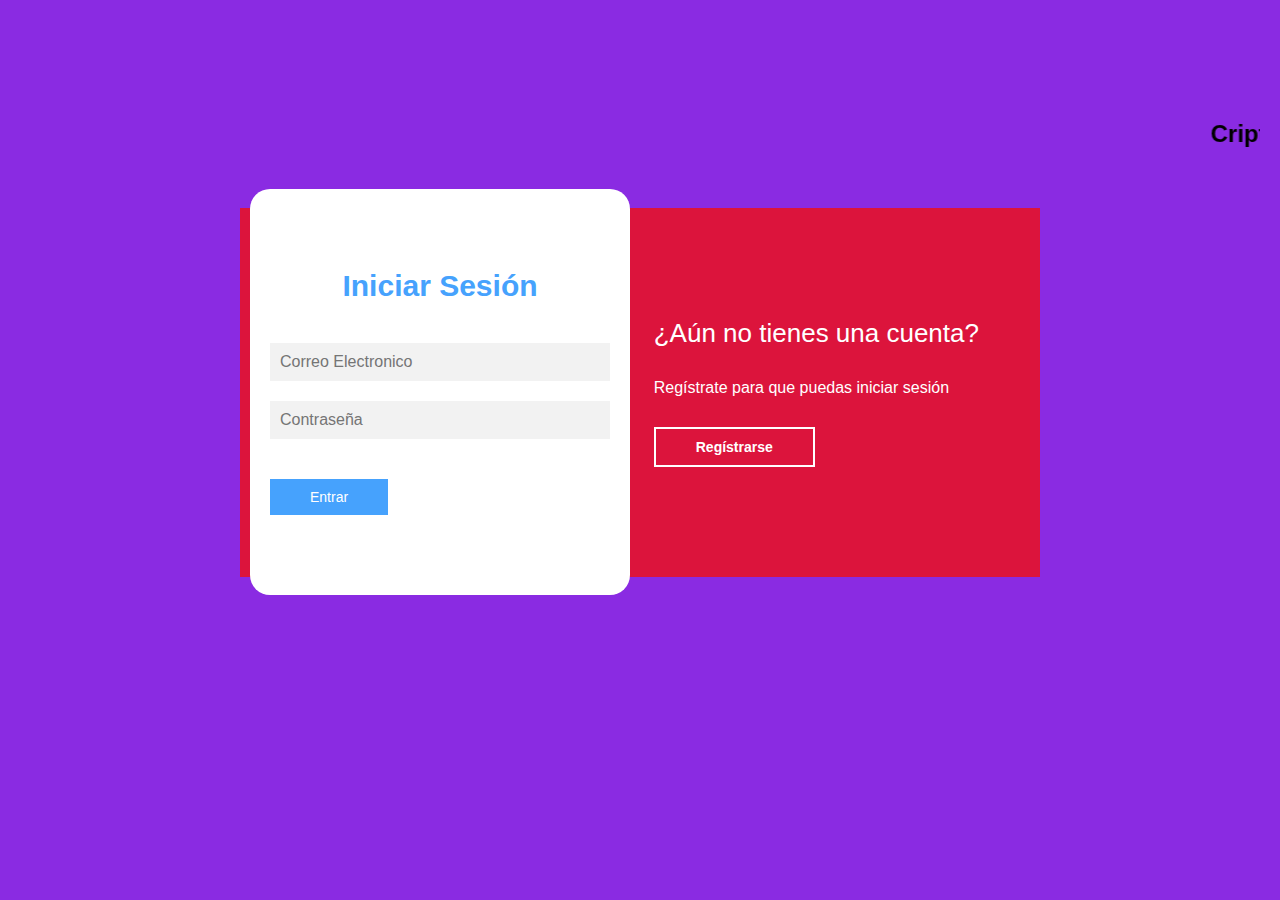
<file: index.html>
<!DOCTYPE html>
<html lang="en">
<head>
    <meta charset="UTF-8">
    <meta name="viewport" content="width=device-width, initial-scale=1.0">
    <title>Login y Register</title>
    
    <link href="https://fonts.googleapis.com/css2?family=Roboto:ital,wght@0,100;0,300;0,400;0,500;0,700;0,900;1,100;1,300;1,400;1,500;1,700;1,900&display=swap" rel="stylesheet">


    <link rel="stylesheet" href="CSS/index.css">
</head>
<body>

        <main>
            <div>
                <h2><marquee>Criptografía para Bancos</marquee></h2>
            </div>

            <br>
            <br>
            <br>

            <div class="contenedor__todo">
                <div class="caja__trasera">
                    <div class="caja__trasera-login">
                        <h3>¿Ya tienes una cuenta?</h3>
                        <p>Inicia sesión para entrar en la página</p>
                        <button id="btn__iniciar-sesion">Iniciar Sesión</button>
                    </div>
                    <div class="caja__trasera-register">
                        <h3>¿Aún no tienes una cuenta?</h3>
                        <p>Regístrate para que puedas iniciar sesión</p>
                        <button id="btn__registrarse">Regístrarse</button>
                    </div>
                </div>

                <!--Formulario de Login y registro-->
                <div class="contenedor__login-register">
                    <!--Login-->
                    <form action="" class="formulario__login">
                        <h2>Iniciar Sesión</h2>
                        <input type="text" placeholder="Correo Electronico">
                        <input type="password" placeholder="Contraseña">
                        <button>Entrar</button>
                    </form>

                    <!--Register-->
                    <form action="" class="formulario__register">
                        <h2>Regístrarse</h2>
                        <input type="text" placeholder="Nombre completo">
                        <input type="text" placeholder="Correo Electronico">
                        <input type="text" placeholder="Usuario">
                        <input type="password" placeholder="Contraseña">
                        <button>Regístrarse</button>
                    </form>
                </div>
            </div>

        </main>

        <script src="JS/script.js"></script>
</body>
</html>
</file>
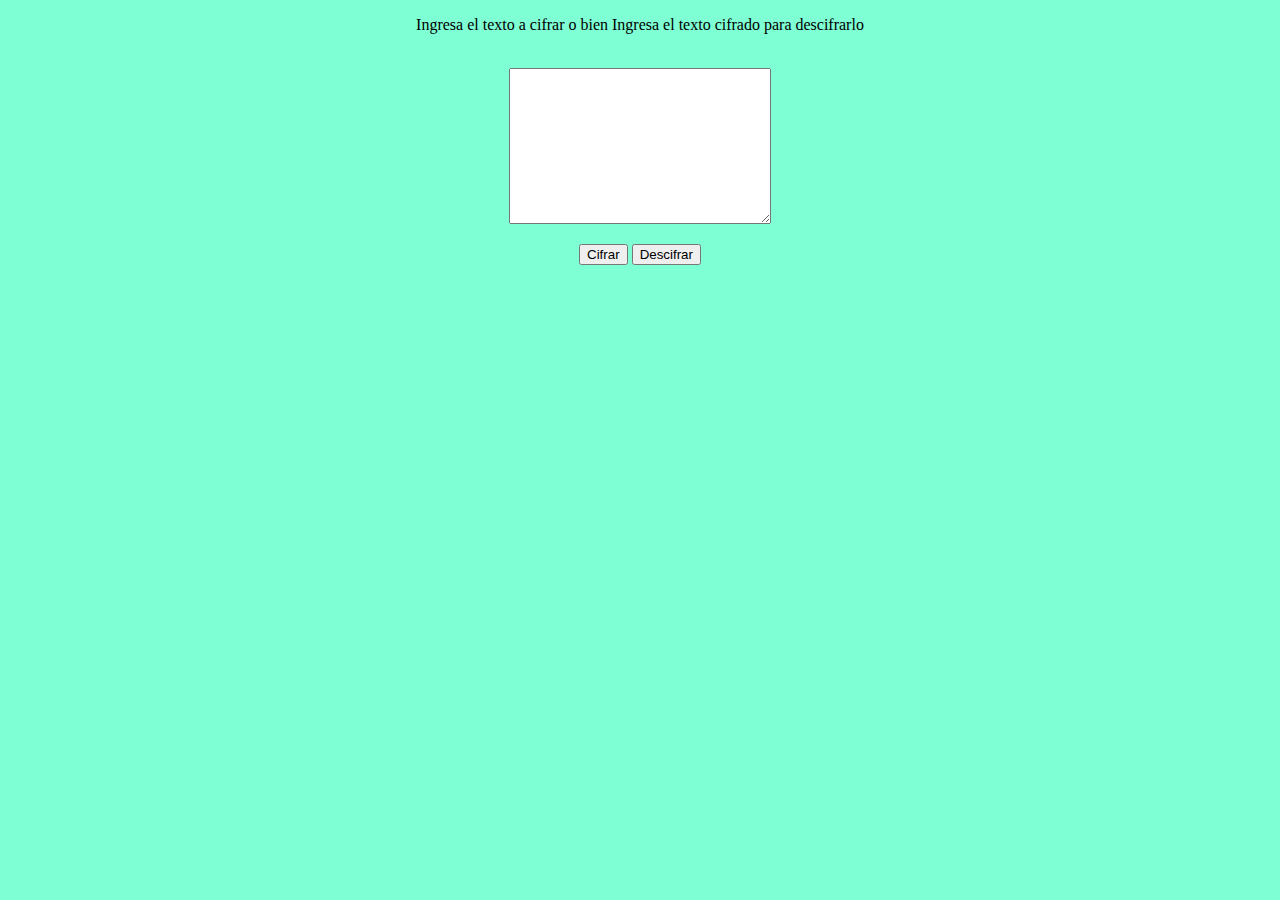
<file: cesar.html>
<!DOCTYPE html>
<html lang="en">
<head>
    <meta charset="UTF-8">
    <meta http-equiv="X-UA-Compatible" content="IE=edge">
    <meta name="viewport" content="width=device-width, initial-scale=1.0">
    <link rel="stylesheet" href="./CSS/cesaryvigenere.css">
    <title>Cifrado Cesar</title>
</head>
<body>
    <center>
    <p>Ingresa el texto a cifrar o bien Ingresa el texto cifrado para descifrarlo</p>
    <br>
        <textarea id="cadena" cols="30" rows="10"></textarea>
        <br>
        <p>
            <input type="button" value="Cifrar" onclick="cifrar()">
            <input type="button" value="Descifrar" onclick="descifrar()">
        </p>

        <div id="resultado">

        </div>
    </center>
        <script src="JS/cesar.js"></script>
</body>
</html>
</file>
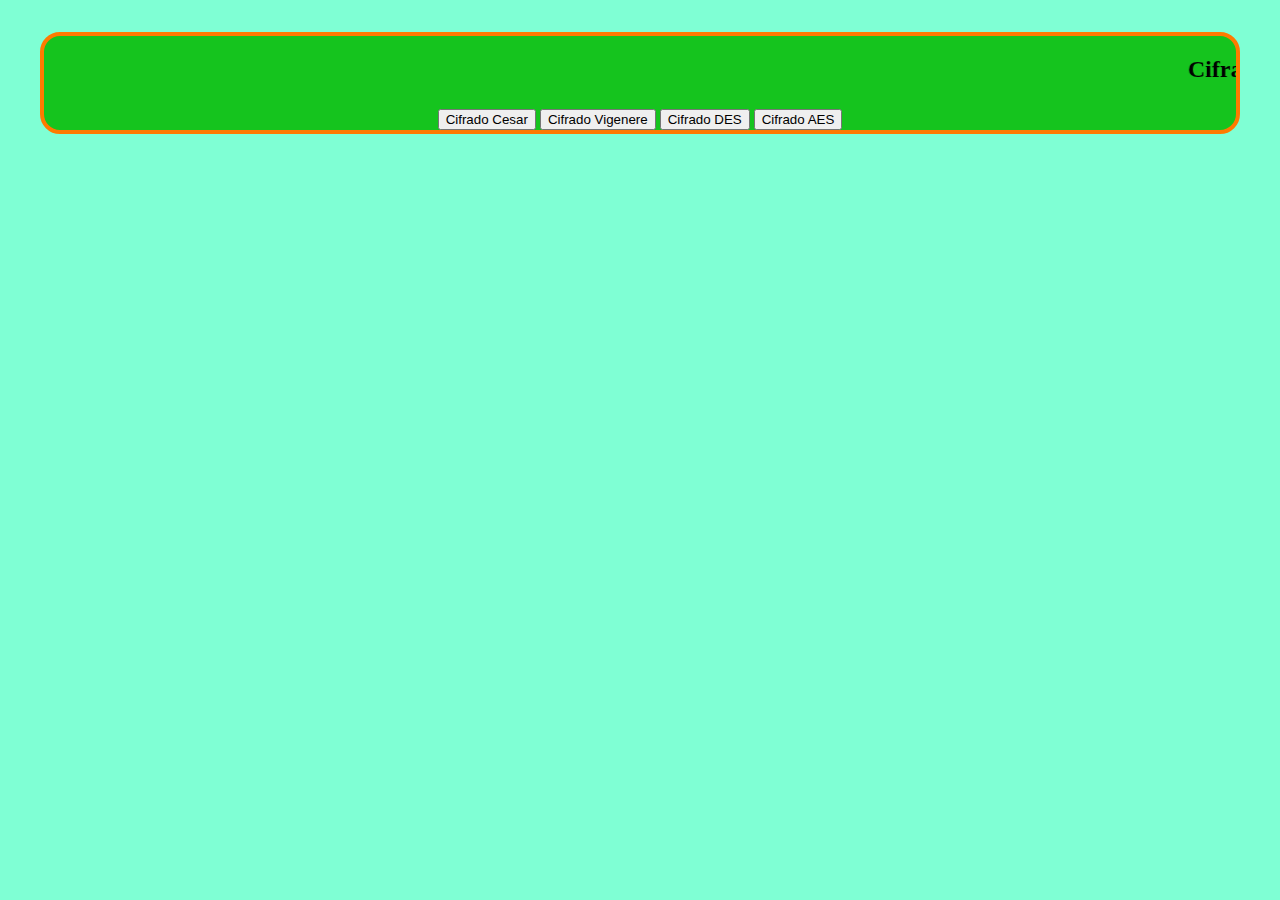
<file: cifrados.html>
<!DOCTYPE html>
<html lang="en">
<head>
    <meta charset="UTF-8">
    <meta http-equiv="X-UA-Compatible" content="IE=edge">
    <meta name="viewport" content="width=device-width, initial-scale=1.0">
    <link rel="stylesheet" href="./CSS/cesaryvigenere.css">
    <title>Cifrado</title>
</head>
<body>
    
    <div class="main-container">
        <h2><marquee>Cifrados de Criptografía para Bancos: Cesar - Vigenere - DES - AES</marquee></h2>
        <center>
        <article>
        <form id="Form">
            <input type="button" onclick="Redirect();" name="link" value="Cifrado Cesar">
            <input type="button" onclick="Redirect2();" name="link2" value="Cifrado Vigenere">
            <input type="button" onclick="Redirect3();" name="link" value="Cifrado DES">
            <input type="button" onclick="Redirect4();" name="link2" value="Cifrado AES">


        </form>
    </article>
    </center>
    </div>
    <script src="JS/cesar.js"></script>
    <script src="JS/vigenere.js"></script>
    <script src="JS/aes.js"></script>
</body>
</html>
</file>
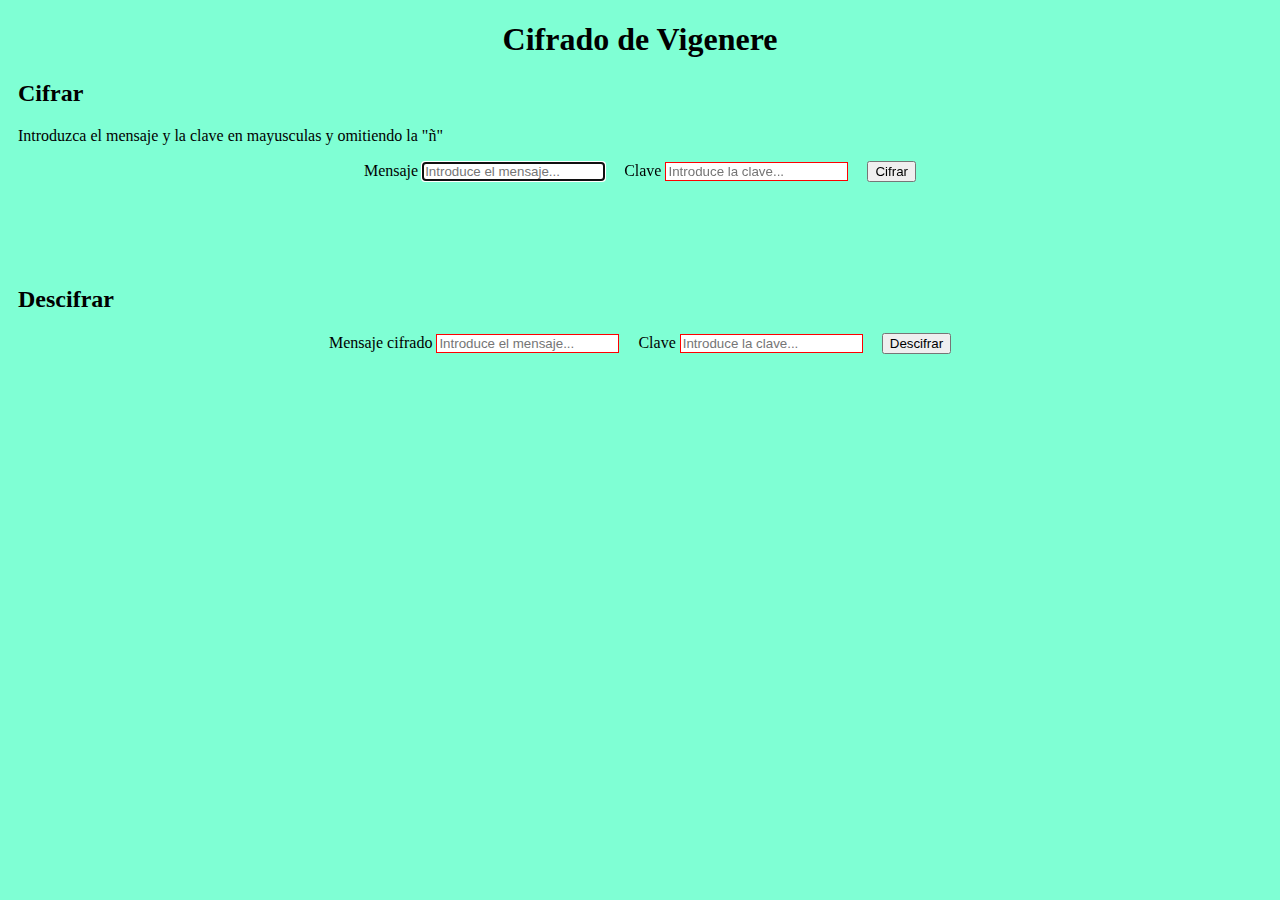
<file: vigenere.html>
<!DOCTYPE html>
<html lang="en">
<head>
    <meta charset="UTF-8">
    <meta http-equiv="X-UA-Compatible" content="IE=edge">
    <meta name="viewport" content="width=device-width, initial-scale=1.0">
    <link rel="stylesheet" href="./CSS/cesaryvigenere.css">
    <title>Cifrado Vigenere</title>
</head>

<header>
    <h1>Cifrado de Vigenere</h1>
  </header>
  <main>
    <h2>Cifrar</h2>
    <p>Introduzca el mensaje y la clave en mayusculas y omitiendo la "ñ"</p>
    <form class="form-inline" method="get" onsubmit="cifrar()">
      <label>Mensaje
        <input id="mensaje" class="form-control" type="text" pattern="[A-Z]+" placeholder="Introduce el mensaje..." autofocus required>
        
      </label>
      <label>Clave
        <input id="clave" class="form-control" type="text" pattern="[A-Z]+" placeholder="Introduce la clave..." required>
      
      </label>
      <input type="submit" class="btn btn-default" value="Cifrar">
    </form>
    <div id="resultado1" class="resultado"></div>
    <br /><br /><br />
    <h2>Descifrar</h2>
    <form method="get" class="form-inline" action="descifrar()">
      <label>Mensaje cifrado
        <input id="mensaje_cif" class="form-control" type="text" pattern="[A-Z]+" placeholder="Introduce el mensaje..." autofocus required>
       
      </label>
      <label>Clave
        <input id="clave2" class="form-control" type="text" pattern="[A-Z]+" placeholder="Introduce la clave..." required>
        
      </label>
      <input type="submit" class="btn btn-default" onclick="descifrar()" value="Descifrar">
    </form>
    <div id="resultado2" class="resultado"></div>
  </main>
  <script src="JS/vigenere.js"></script>
  </html>
</file>
<file: CSS/index.css>
*{
    margin:0;
    padding:0;
    box-sizing: border-box;
    text-decoration: none;
    font-family: sans-serif;
}

body{
    background-color: blueviolet;
    background-size: cover;
    background-repeat: no-repeat;
    background-position: center;
    background-attachment: fixed;

}

main{
    width: 100%;
    padding: 20px;
    margin: auto;
    margin-top: 100px;

}

.contenedor__todo{
    width: 100%;
    max-width: 800px;
    margin: auto;
    position: relative;

}

.caja__trasera{
    width: 100%;
    padding: 10px 20px;
    display: flex;
    justify-content: center;
    backdrop-filter: blur(10px);
    background-color: crimson;
}

.caja__trasera div{
    margin: 100px 40px;
    color: white;
    transition: all 500ms;

}

.caja__trasera div p,
.caja__trasera div button{
 margin-top: 30px;

}

.caja__trasera div h3{
    font-weight: 400;
    font-size: 26px;
}

.caja__trasera button{
    padding: 10px 40px;
    border: 2px solid #fff;
    background: transparent;
    font-size: 14px;
    font-weight: 600;
    cursor: pointer;
    color: white;
    outline: none;
    transition: all 300ms;

}

.caja__trasera button:hover{
    background: #fff;
    color: #46A2FD;

}

.contenedor__login-register{
    display: flex;
    align-items: center;
    width: 100%;
    max-width: 380px;
    position: relative;
    top: -185px;
    left: 10px;
}

.contenedor__login-register form{
    width: 100%;
    padding: 80px 20px;
    background: #fff;
    position: absolute;
    border-radius: 20px;

}

.contenedor__login-register form h2{
    font-size: 30px;
    text-align: center;
    margin-bottom: 20px;
    color: #46A2FD;

}

.contenedor__login-register form input{
    width: 100%;
    margin-top: 20px;
    padding: 10px;
    border: none;
    background: #F2F2F2;
    font-size: 16px;
    outline: none;

}

.contenedor__login-register form button{
    padding: 10px 40px;
    margin-top: 40px;
    border: none;
    font-size: 14px;
    background: #46A2FD;
    color: white;
    cursor: pointer;
    outline: none;
}

.formulario__login{
    opacity: 1;
    display: black;

}

.formulario__register{
    display: none;

}

@media screen and (max-width: 850px){
    main{
        margin-top: 50px;
    }

    .caja__trasera{
        max-width: 350px;
        height: 300px;
        flex-direction: column;
        margin: auto;
    }

    .caja__trasera div{
        margin: 0px;
        position: absolute;
    }

    .contenedor__login-register{
        top: -10px;
        left: -5px;
        margin: auto;
    }

    .contenedor__login-register form{
        position: relative;
        
    }
}
</file>
<file: CSS/cesaryvigenere.css>
body{
    background-color: aquamarine;

}


.main-container{
    border: 4px solid rgb(255,122,0);
    border-radius:20px;
    margin: 2rem;
    background-color:rgb(21, 196, 30)

}


  
  input:required:invalid {
    border: 1px solid red;
  }
  
  input:required:valid {
    border: 1px solid green;
  }
  
  .resultado{
    padding-top: 20px;
    padding-bottom: 10px;
  }
  
  .img-ayuda{
    /*width: 25px;*/
    width: 30px;
    position: relative;
    top: -1px;
  }
  
  header{
    /*border: solid 1px;*/
  }
  
  h1, h2{
    font-family: lobster;
  }
  
  main{
    /*border: solid 1px;*/
    padding-left: 10px;
    padding-right: 10px;
  }
  

  
  
  form{
    text-align: center;
  }
  
  label{
    margin-right: 15px;
  }
  
  h1{
    text-align: center;
  }
  
  a::before{
      font-family: fontawesome;
      padding-right: 0.5em;
  }
  
  a[href^="mailto:"]::before{
      content: "\f0e0"
  }
</file>
